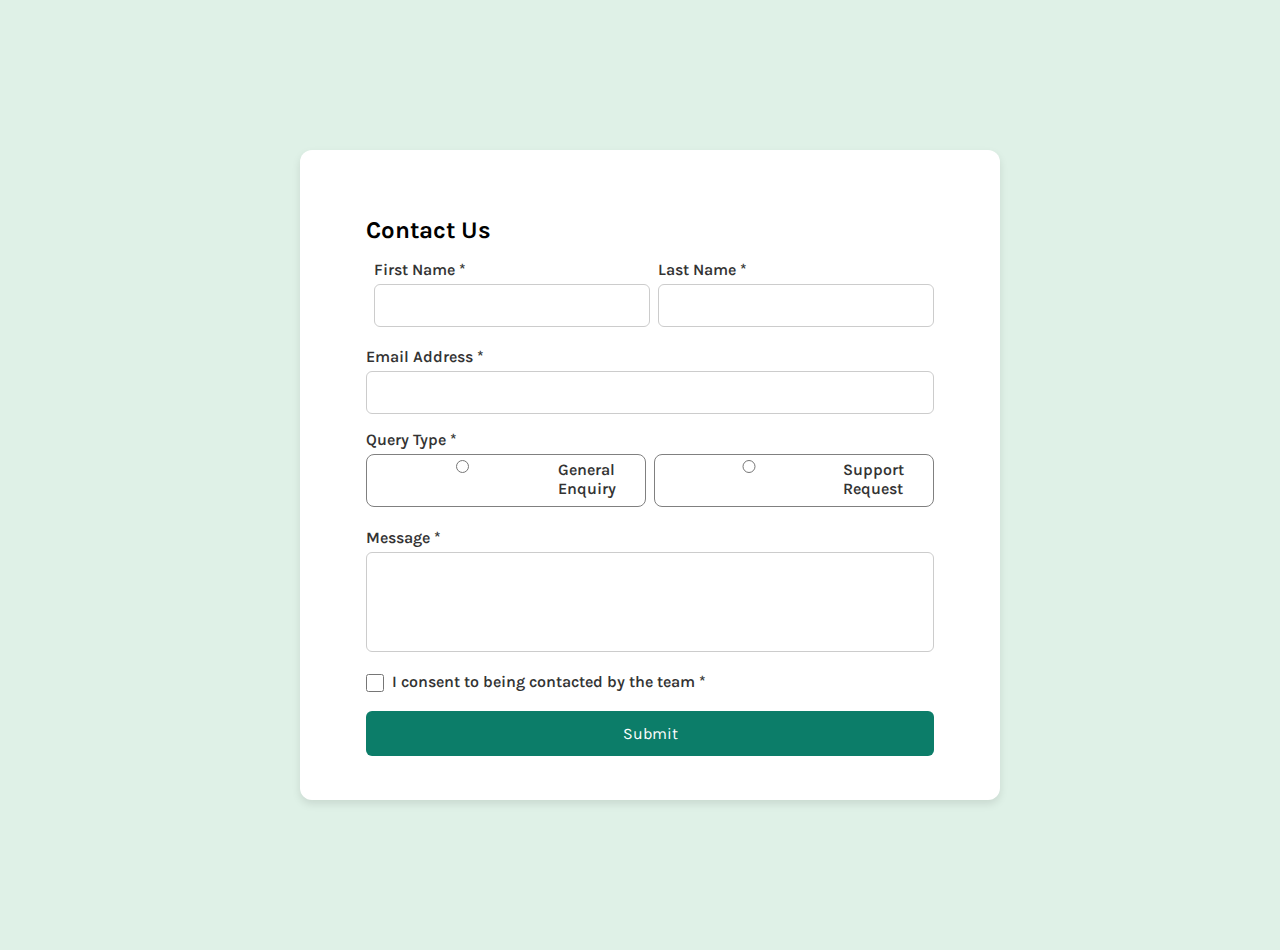
<file: index.html>
<!DOCTYPE html>
<html lang="en">
  <head>
    <meta charset="UTF-8" />
    <meta name="viewport" content="width=device-width, initial-scale=1.0" />
    <!-- displays site properly based on user's device -->

    <link
      rel="icon"
      type="image/png"
      sizes="32x32"
      href="./assets/images/favicon-32x32.png"
    />
    <link rel="stylesheet" href="./style.css"/>
    <title>Frontend Mentor | Contact form</title>
    <link rel="preconnect" href="https://fonts.googleapis.com">
    <link rel="preconnect" href="https://fonts.gstatic.com" crossorigin>
    <link href="https://fonts.googleapis.com/css2?family=Karla:ital,wght@0,200..800;1,200..800&family=Miniver&display=swap" rel="stylesheet">

    <!-- Feel free to remove these styles or customise in your own stylesheet 👍 -->
  </head>
   <body>

  <div class="container">
    <form class="contact">
      <h2>Contact Us</h2>

      <div class="name">
      <div class="firstname">
        <label for="first-name">First Name *</label>
        <input type="text" id="first-name" name="first-name" required />
      </div>
     
      <div class="lastname">
        <label for="last-name">Last Name *</label>
        <input type="text" id="last-name" name="last-name" required />
      </div>
    </div>

      <div class="form-group">
        <label for="email">Email Address *</label>
        <input type="email" id="email" name="email" required />
      </div>

      <div class="form-group">
        <label>Query Type *</label>
        <div class="radio-group">
          <label>
            <input type="radio" name="query-type" value="general" required /> General Enquiry</label>

          <label>
            <input type="radio" name="query-type" value="support" required /> Support Request</label>
        </div>
      </div>

      <div class="form-group full-width">
        <label for="message">Message *</label>
        <textarea id="message" name="message" required></textarea>
      </div>

      <div class="form-group checkbox-group">
        <input type="checkbox" id="consent" name="consent" required />
        <label for="consent">I consent to being contacted by the team *</label>
      </div>

      <button type="submit" class="submit-btn">Submit</button>
    </form>
  </div>
  <script src="./script.js"></script>
  
</body>
  </html>
</file>
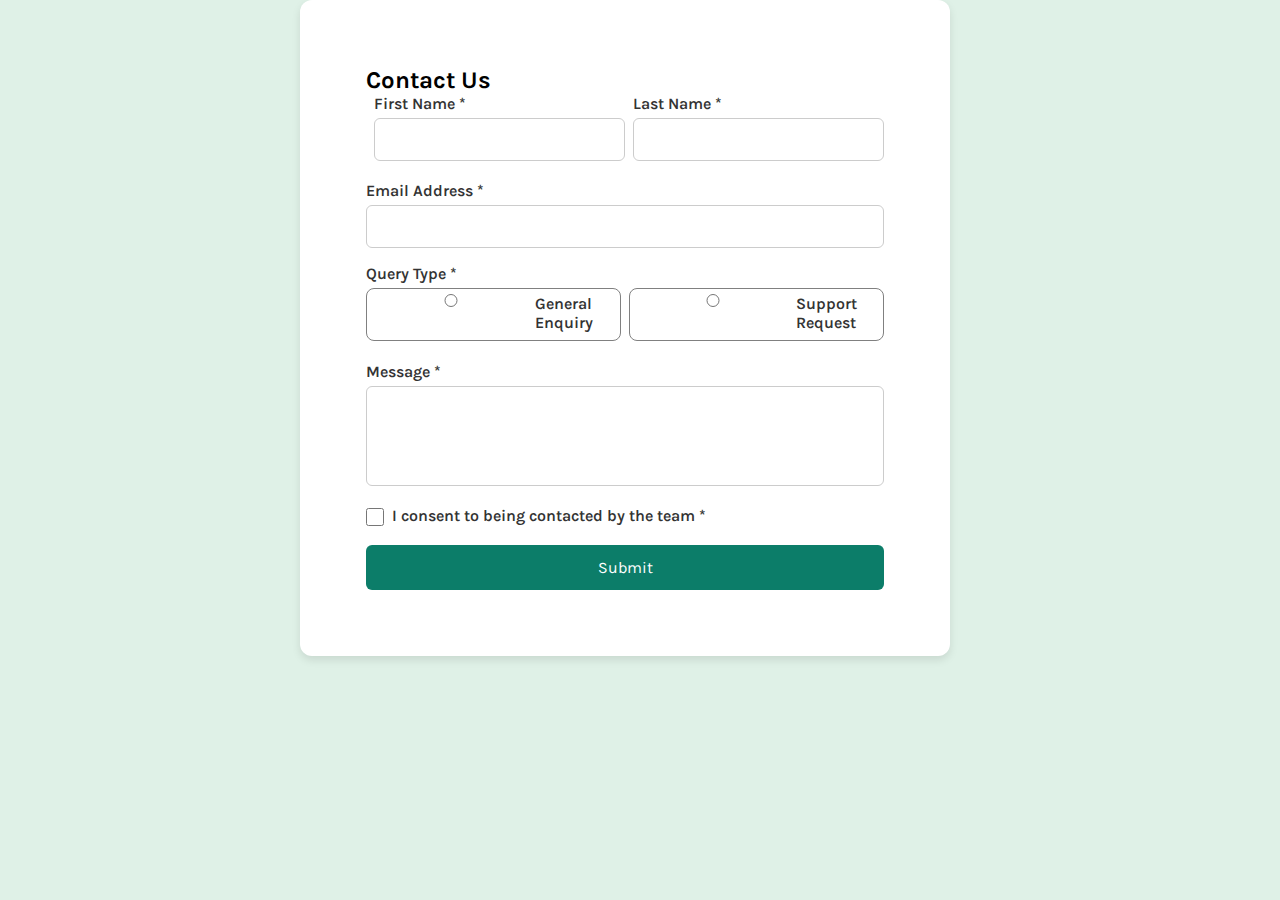
<file: form challenge/index.html>
<!DOCTYPE html>
<html lang="en">
  <head>
    <meta charset="UTF-8" />
    <meta name="viewport" content="width=device-width, initial-scale=1.0" />
    <!-- displays site properly based on user's device -->

    <link
      rel="icon"
      type="image/png"
      sizes="32x32"
      href="../form challenge/assets/images/favicon-32x32.png"
    />
    <link rel="stylesheet" href="../form challenge/style.css"/>
    <title>Frontend Mentor | Contact form</title>
    <link rel="preconnect" href="https://fonts.googleapis.com">
    <link rel="preconnect" href="https://fonts.gstatic.com" crossorigin>
    <link href="https://fonts.googleapis.com/css2?family=Karla:ital,wght@0,200..800;1,200..800&family=Miniver&display=swap" rel="stylesheet">

    <!-- Feel free to remove these styles or customise in your own stylesheet 👍 -->
  </head>
   <body>

  <div class="container">
    <form class="contact">
      <h2>Contact Us</h2>

      <div class="name">
      <div class="firstname">
        <label for="first-name">First Name *</label>
        <input type="text" id="first-name" name="first-name" required />
      </div>
     
      <div class="lastname">
        <label for="last-name">Last Name *</label>
        <input type="text" id="last-name" name="last-name" required />
      </div>
    </div>

      <div class="form-group">
        <label for="email">Email Address *</label>
        <input type="email" id="email" name="email" required />
      </div>

      <div class="form-group">
        <label>Query Type *</label>
        <div class="radio-group">
          <label>
            <input type="radio" name="query-type" value="general" required /> General Enquiry</label>

          <label>
            <input type="radio" name="query-type" value="support" required /> Support Request</label>
        </div>
      </div>

      <div class="form-group full-width">
        <label for="message">Message *</label>
        <textarea id="message" name="message" required></textarea>
      </div>

      <div class="form-group checkbox-group">
        <input type="checkbox" id="consent" name="consent" required />
        <label for="consent">I consent to being contacted by the team *</label>
      </div>

      <button type="submit" class="submit-btn">Submit</button>
    </form>
  </div>
  <script src="../form challenge/script.js"></script>
  
</body>
  </html>
</file>
<file: style.css>
*{
margin:0;
padding:0;
box-sizing: border-box;
font-family: "Karla";

}
body{
  background-color: hsl(148, 38%, 91%);
}

.karla-uniquifier{ 
  font-family: "Karla", sans-serif;
  font-optical-sizing: auto;
  font-weight: 400px;
  font-style: normal;
}

.container {
  background-color: #ffffff;
  padding: 1rem;
  border-radius: 12px;
  box-shadow: 0 4px 8px rgba(0,0,0,0.1);
  width: 100%;
  max-width: 700px;
  margin:150px 300px;
  height: 650px;
}

/* Form Styling */
.contact{
margin:50px;
}
.contact h2 {
  margin-bottom: 1rem;
  font-size: 1.5rem;
}
.name{
 display:flex;
 flex-direction:row;
 justify-content:space-between;
 margin-bottom:20px;
}

.firstname, .lastname{
width: 100%;
margin-left:0.50rem;
justify-items: space-between;
}
.form-group {
  margin-bottom:1rem;
}

.form-group.full-width {
  width: 80%;
}

label {
  display: block;
  margin-bottom: 0.3rem;
  font-weight: 600;
  color: #333;
}

input,
textarea {
  width: 100%;
  padding: 0.7rem;
  border: 1px solid #ccc;
  border-radius: 6px;
  font-size: 1rem;
  box-sizing: border-box;
  outline: none;
}


textarea {
  resize: none;
  height: 100px;
  width:125%;
}

input:focus,
textarea:focus {
  border-color: #bfcac0;
}

/* Radio Buttons */
.radio-group {
  display: flex;
  flex-direction: row;
  width: 100%;
  gap: 0.50rem;
}
input[type=radio] {
  margin:0;
}

.radio-group label {
  display: flex; 
  align-items:flex-start;
  gap: 0.5rem;
  cursor: pointer;
  background-color: #ffffff;
  border: 1px solid grey;
  border-radius: 0.50rem;
  width: 100%;
  padding:0.3rem 0.5rem 0.5rem  0.5rem;
  font-size:1rem;
  outline:none;
}

/* Checkbox */
.checkbox-group {
  display:flex;
  align-items:center;
  gap: 0.5rem;
}

.checkbox-group input[type="checkbox"] {
  width: 18px;
  height: 18px;
}

/* Submit Button */
.submit-btn {
  background-color: hsl(169, 82%, 27%);
  color: #ffffff;
  padding: 0.8rem;
  border: none;
  border-radius: 6px;
  cursor: pointer;
  font-size: 1rem;
  width: 100%;
  transition: background-color 0.3s ease;
}

.submit-btn:hover {
  background-color: #1b5e20;
}



@media (max-width: 1024px) {

  .container{
    width:80%;
    max-width:850px;
    margin:150px 100px;
    }
    .radio-group {
      display: flex;
      flex-direction:row;
  
  }
  .name{
    display:flex;
    flex-direction:row;
  }
  
  textarea {
    resize: none;
    height: 120px;
  }

}

@media (max-width: 925px) {

  .container{
    width:80%;
    max-width:800px;
    margin:150px 0px 0px 80px;
    }
    .radio-group {
      display: flex;
      flex-direction:row;
  
  }
  .name{
    display:flex;
    flex-direction:row;
  }
  
  textarea {
    resize: none;
    height: 120px;
  }

}



/* TABLET RESPONSIVENESS*/
@media (max-width:850px) {

  .container{
    width:80%;
    max-width:800px;
    margin:150px 130px;
    }
    .radio-group {
      display: flex;
      flex-direction:row;
  
  }
  .name{
    display:flex;
    flex-direction:row;
  }
  
  textarea {
    resize: none;
    height: 120px;
  }

}

@media (max-width: 768px) {

  .container{
    width:70%;
    max-width:700px;
    margin: 150px 100px;
    height:800px;
    }
    .radio-group {
      display: flex;
      flex-direction:column;
  
  }
  .name{
    display:flex;
    flex-direction:column;
  }
  
  textarea {
    resize: none;
    height: 120px;
  }

}
@media (max-width: 485px) {

  .container{
    width:90%;
    max-width:450px;
    margin: 50px 20px;
    height:800px;
    }
    .radio-group {
      display: flex;
      flex-direction:column;
  
  }
  .name{
    display:flex;
    flex-direction:column;
  }
  
  input,
textarea {
  width: 110%;
  padding: 0.8rem;
  border: 1px solid #ccc;
  border-radius: 6px;
  font-size: 1rem;
  box-sizing: border-box;
  outline: none;
}
.form-group.full-width {
  width: 100%;
}

  textarea {
    resize: none;
    height: 120px;
  }
  .radio-group label {
    width: 110%;
    
  }
  .submit-btn {
  width:110%;
  }
}

/* MOBILE RESPONSIVENESS*/
@media (max-width: 375px)  {
  .container{
  width:50%;
  max-width:350px;
  margin:150px 20px;
  height:1200px;
  }
  .radio-group {
    display: flex;
    flex-direction:column;

}
.name{
  display:flex;
  flex-direction:column;
}

textarea {
  resize: none;
  height: 150px;
}
}
</file>
<file: form challenge/style.css>
*{
margin:0;
padding:0;
box-sizing: border-box;
font-family: "Karla";

}
body{
  background-color: hsl(148, 38%, 91%);
}

.karla-uniquifier{ 
  font-family: "Karla", sans-serif;
  font-optical-sizing: auto;
  font-weight: 400px;
  font-style: normal;
}

.container {
  background-color: #ffffff;
  padding: 1rem;
  border-radius: 12px;
  box-shadow: 0 4px 8px rgba(0,0,0,0.1);
  width: 100%;
  max-width: 650px;
  margin-left: 300px;
}

/* Form Styling */
.contact{
margin:50px;
}
.contact-form h2 {
  margin-bottom: 5rem;
  font-size: 1.5rem;
}
.name{
 display:flex;
 flex-direction:row;
 justify-content:space-between;
 margin-bottom:20px;
}

.firstname, .lastname{
width: 100%;
margin-left:0.50rem;
justify-items: space-between;
}
.form-group {
  margin-bottom:1rem;
}

.form-group.full-width {
  width: 80%;
}

label {
  display: block;
  margin-bottom: 0.3rem;
  font-weight: 600;
  color: #333;
}

input,
textarea {
  width: 100%;
  padding: 0.7rem;
  border: 1px solid #ccc;
  border-radius: 6px;
  font-size: 1rem;
  box-sizing: border-box;
  outline: none;
}


textarea {
  resize: none;
  height: 100px;
  width:125%;
}

input:focus,
textarea:focus {
  border-color: #bfcac0;
}

/* Radio Buttons */
.radio-group {
  display: flex;
  flex-direction: row;
  width: 100%;
  gap: 0.50rem;
}
input[type=radio] {
  margin:0;
}

.radio-group label {
  display: flex; 
  align-items:flex-start;
  gap: 0.5rem;
  cursor: pointer;
  background-color: #ffffff;
  border: 1px solid grey;
  border-radius: 0.50rem;
  width: 100%;
  padding:0.3rem 0.5rem 0.5rem  0.5rem;
  font-size:1rem;
  outline:none;
}

/* Checkbox */
.checkbox-group {
  display:flex;
  align-items:center;
  gap: 0.5rem;
}

.checkbox-group input[type="checkbox"] {
  width: 18px;
  height: 18px;
}

/* Submit Button */
.submit-btn {
  background-color: hsl(169, 82%, 27%);
  color: #ffffff;
  padding: 0.8rem;
  border: none;
  border-radius: 6px;
  cursor: pointer;
  font-size: 1rem;
  width: 100%;
  transition: background-color 0.3s ease;
}

.submit-btn:hover {
  background-color: #1b5e20;
}

/* TABLET RESPONSIVENESS*/
@media (max-width: 875px) {

  .container{
    width:90%;
    max-width:800px;
    margin-left:50px;
    }
    .radio-group {
      display: flex;
      flex-direction:row;
  
  }
  .name{
    display:flex;
    flex-direction:row;
  }
  
  textarea {
    resize: none;
    height: 120px;
  }

}

















/* MOBILE RESPONSIVENESS*/
@media (max-width: 375px)  {
  .container{
  width:90%;
  max-width:350px;
  margin:10px 20px;
  }
  .radio-group {
    display: flex;
    flex-direction:column;

}
.name{
  display:flex;
  flex-direction:column;
}

textarea {
  resize: none;
  height: 150px;
}
}
</file>
